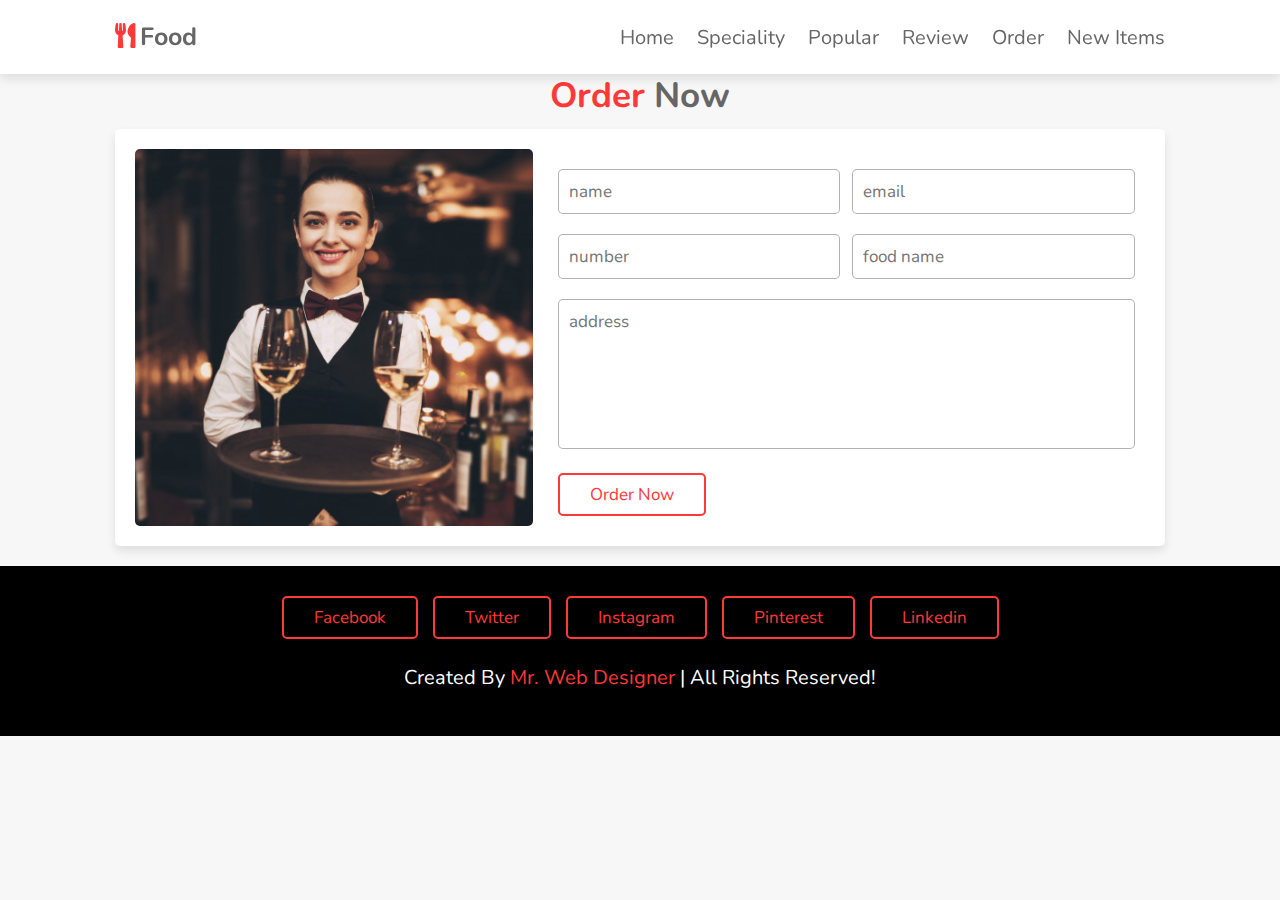
<file: food website/order.html>
<!DOCTYPE html>
<html lang="en">
<head>
    <meta charset="UTF-8">
    <meta http-equiv="X-UA-Compatible" content="IE=edge">
    <meta name="viewport" content="width=device-width, initial-scale=1.0">
    <link rel="stylesheet" href="Style.css">
     <!-- font awesome cdn link  -->
     <link rel="stylesheet" href="https://cdnjs.cloudflare.com/ajax/libs/font-awesome/5.15.3/css/all.min.css">

    <title>Document</title>
</head>
<body>

    
<header>

    <a href="#" class="logo"><i class="fas fa-utensils"></i>food</a>

    <div id="menu-bar" class="menu"></div>

    <nav class="navbar">
        <a href="index.html">home</a>
        <a href="speciality.html">speciality</a>
        <a href="popularity.html">popular</a>
        <a href="review.html">review</a>
        <a href="order.html">order</a>
        <a href="new.html">New Items</a>
    </nav>

</header>
    <section class="order" id="order">
        <br><br><br>
        <h1 class="heading"> <span>order</span> now </h1>
    
        <div class="row">
            
            <div class="image">
                <img src="images/order-img.jpg" alt="">
            </div>
    
            <form action="">
    
                <div class="inputBox">
                    <input type="text" placeholder="name">
                    <input type="email" placeholder="email">
                </div>
    
                <div class="inputBox">
                    <input type="number" placeholder="number">
                    <input type="text" placeholder="food name">
                </div>
    
                <textarea placeholder="address" name="" id="" cols="30" rows="10"></textarea>
    
                <input type="submit" value="order now" class="btn">
    
            </form>
    
        </div>

    </section>

    

    <section class="footer">

        <div class="share">
            <a href="#" class="btn">facebook</a>
            <a href="#" class="btn">twitter</a>
            <a href="#" class="btn">instagram</a>
            <a href="#" class="btn">pinterest</a>
            <a href="#" class="btn">linkedin</a>
        </div>
    
        <h1 class="credit"> created by <span> mr. web designer </span> | all rights reserved! </h1>
    
    </section>



</body>
</html>
</file>
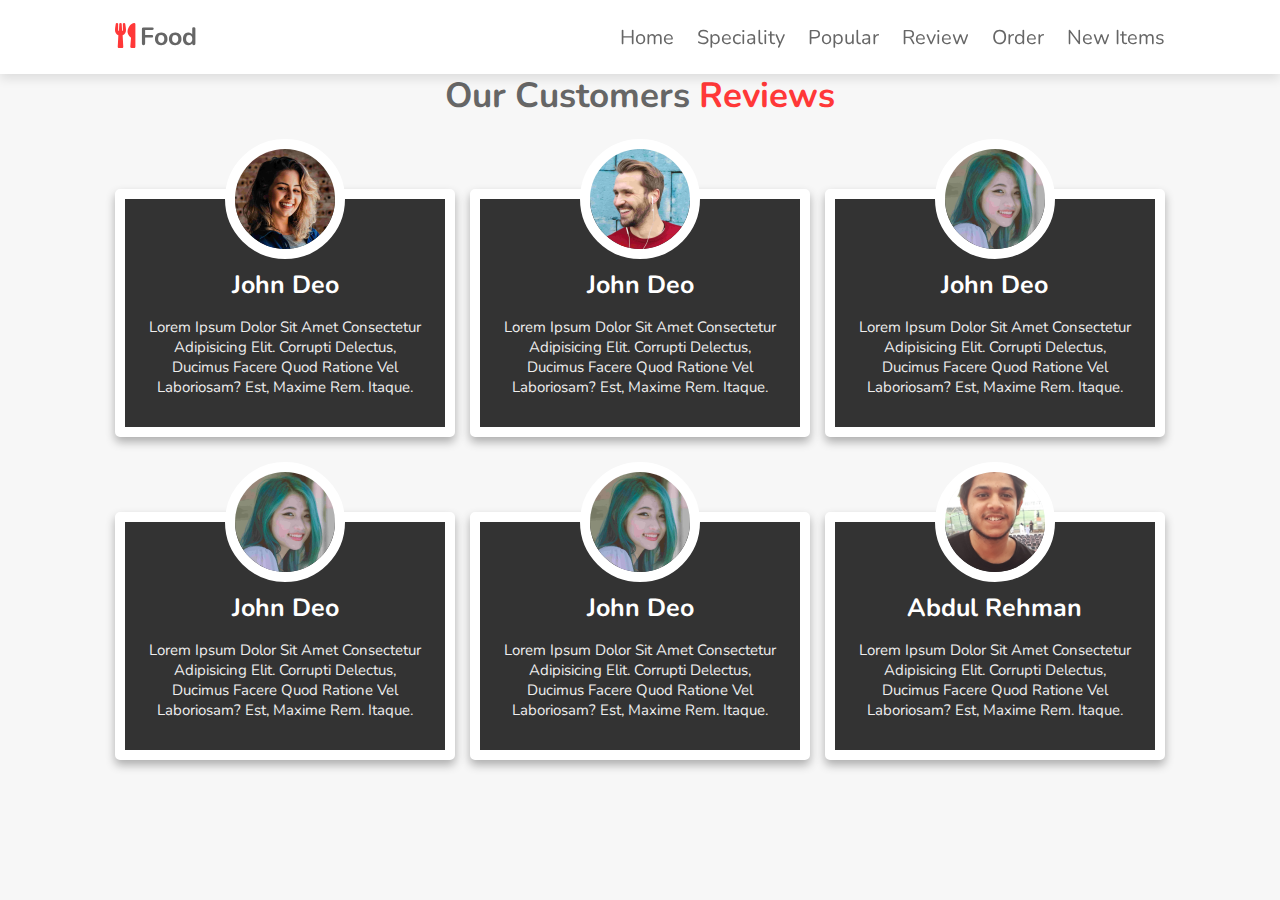
<file: food website/review.html>
<!DOCTYPE html>
<html lang="en">
<head>
    <meta charset="UTF-8">
    <meta http-equiv="X-UA-Compatible" content="IE=edge">
    <meta name="viewport" content="width=device-width, initial-scale=1.0">
    <link rel="stylesheet" href="Style.css">
     <!-- font awesome cdn link  -->
     <link rel="stylesheet" href="https://cdnjs.cloudflare.com/ajax/libs/font-awesome/5.15.3/css/all.min.css">

    <title>Document</title>
</head>
<body>
    



    <header>

        <a href="#" class="logo"><i class="fas fa-utensils"></i>food</a>
    
        <div id="menu-bar" class="menu"></div>
    
        <nav class="navbar">
            <a href="index.html">home</a>
            <a href="speciality.html">speciality</a>
            <a href="popularity.html">popular</a>
            <a href="review.html">review</a>
            <a href="order.html">order</a>
            <a href="new.html">New Items</a>
        </nav>
    
    </header>




<section class="review" id="review">
    <br><br><br>
    <h1 class="heading"> our customers <span>reviews</span> </h1>

    <div class="box-container">

        <div class="box">
            <img src="images/pic1.png" alt="">
            <h3>john deo</h3>
            
            <p>Lorem ipsum dolor sit amet consectetur adipisicing elit. Corrupti delectus, ducimus facere quod ratione vel laboriosam? Est, maxime rem. Itaque.</p>
        </div>
        <div class="box">
            <img src="images/pic2.png" alt="">
            <h3>john deo</h3>
    
            <p>Lorem ipsum dolor sit amet consectetur adipisicing elit. Corrupti delectus, ducimus facere quod ratione vel laboriosam? Est, maxime rem. Itaque.</p>
        </div>
        <div class="box">
            <img src="images/pic3.png" alt="">
            <h3>john deo</h3>
            <p>Lorem ipsum dolor sit amet consectetur adipisicing elit. Corrupti delectus, ducimus facere quod ratione vel laboriosam? Est, maxime rem. Itaque.</p>
        </div>
        <div class="box">
            <img src="images/pic3.png" alt="">
            <h3>john deo</h3>
            <p>Lorem ipsum dolor sit amet consectetur adipisicing elit. Corrupti delectus, ducimus facere quod ratione vel laboriosam? Est, maxime rem. Itaque.</p>
        </div>
        <div class="box">
            <img src="images/pic3.png" alt="">
            <h3>john deo</h3>
            <p>Lorem ipsum dolor sit amet consectetur adipisicing elit. Corrupti delectus, ducimus facere quod ratione vel laboriosam? Est, maxime rem. Itaque.</p>
        </div>
        <div class="box">
            <img src="images/20190311_154837-1 (2).jpg" alt="" >
            <h3>Abdul Rehman</h3>
            <p>Lorem ipsum dolor sit amet consectetur adipisicing elit. Corrupti delectus, ducimus facere quod ratione vel laboriosam? Est, maxime rem. Itaque.</p>
        </div>

    </div>

</section>
</body>
</html>
</file>
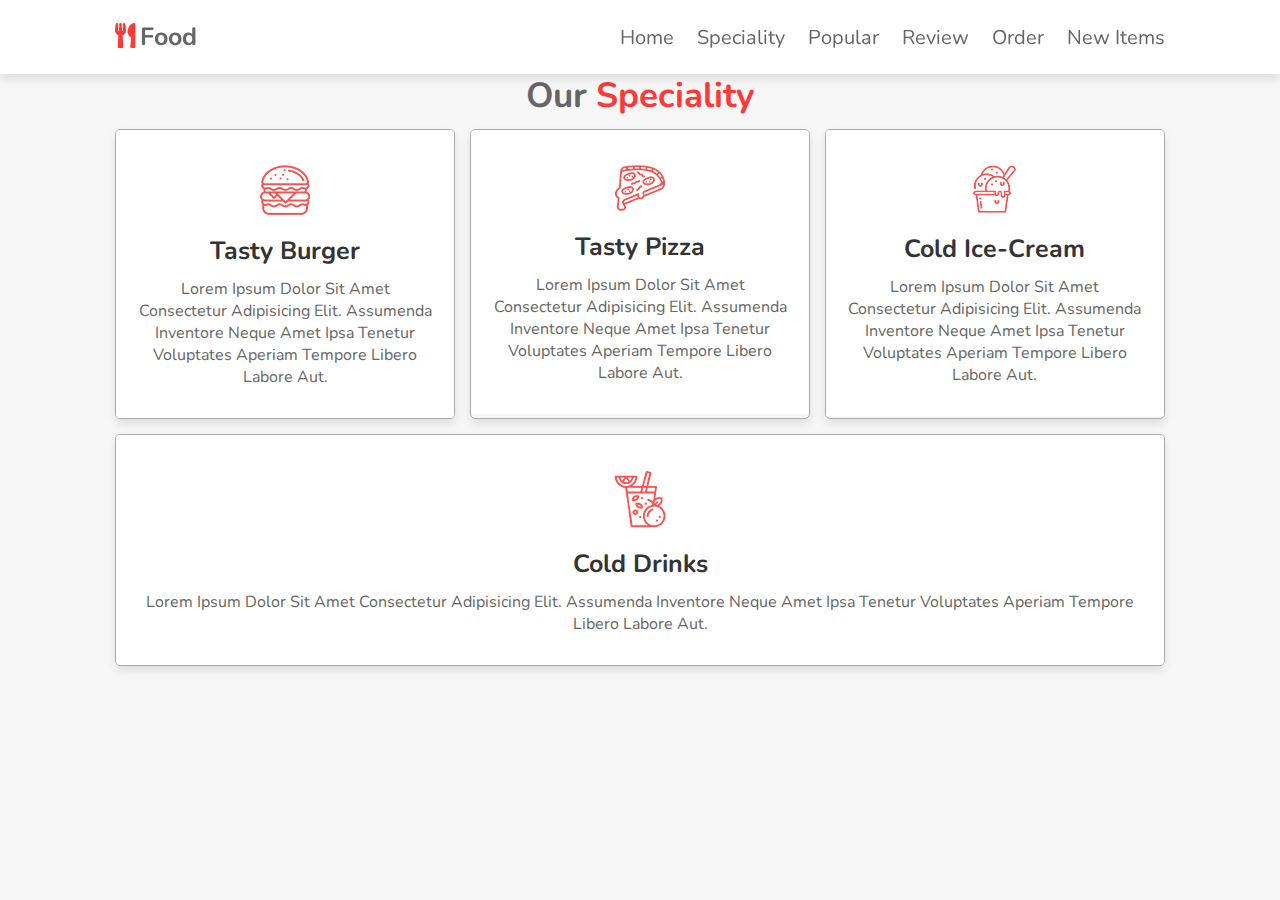
<file: food website/speciality.html>
<!DOCTYPE html>
<html lang="en">

<head>
    <meta charset="UTF-8">
    <meta http-equiv="X-UA-Compatible" content="IE=edge">
    <meta name="viewport" content="width=device-width, initial-scale=1.0">
    <link rel="stylesheet" href="Style.css">
     <!-- font awesome cdn link  -->
     <link rel="stylesheet" href="https://cdnjs.cloudflare.com/ajax/libs/font-awesome/5.15.3/css/all.min.css">

    <title>Document</title>
</head>

<body>




    <header>

        <a href="#" class="logo"><i class="fas fa-utensils"></i>food</a>

        <div id="menu-bar" class="menu"></div>

        <nav class="navbar">
            <a href="../food website/index.html">home</a>
            <a href="../food website/speciality.html">speciality</a>
            <a href="popularity.html">popular</a>
            <a href="review.html">review</a>
            <a href="order.html">order</a>
            <a href="new.html">New Items</a>
        </nav>

    </header>
    <section class="speciality" id="speciality">
        <br><br><br>
        <h1 class="heading"> our <span>speciality</span> </h1>

        <div class="box-container">

            <div class="box">
                <a href="../food website/specialitychildfolder/burger.html"><img class="image" src="images/s-img-1.jpg"
                        alt=""></a>
                <div class="content">
                    <img src="images/s-1.png" alt="">
                    <h3>tasty burger</h3>
                    <p>Lorem ipsum dolor sit amet consectetur adipisicing elit. Assumenda inventore neque amet ipsa
                        tenetur voluptates aperiam tempore libero labore aut.</p>
                </div>
            </div>
            <div class="box">
                <a href="../food website/specialitychildfolder/pizza.html"><img class="image" src="images/s-img-2.jpg"
                        alt=""></a>
                <div class="content">
                    <img src="images/s-2.png" alt="">
                    <h3>tasty pizza</h3>
                    <p>Lorem ipsum dolor sit amet consectetur adipisicing elit. Assumenda inventore neque amet ipsa
                        tenetur voluptates aperiam tempore libero labore aut.</p>
                </div>
            </div>
            <div class="box">
                <a href="../food website/specialitychildfolder/ice-cream.html"><img class="image"
                        src="images/s-img-3.jpg" alt=""></a>
                <div class="content">
                    <img src="images/s-3.png" alt="">
                    <h3>cold ice-cream</h3>
                    <p>Lorem ipsum dolor sit amet consectetur adipisicing elit. Assumenda inventore neque amet ipsa
                        tenetur voluptates aperiam tempore libero labore aut.</p>
                </div>
            </div>
            <div class="box">
                <a href="../food website/specialitychildfolder/cold_drink.html"> <img class="image"
                        src="images/s-img-4.jpg" alt=""></a>
                <div class="content">
                    <img src="images/s-4.png" alt="">
                    <h3>cold drinks</h3>
                    <p>Lorem ipsum dolor sit amet consectetur adipisicing elit. Assumenda inventore neque amet ipsa
                        tenetur voluptates aperiam tempore libero labore aut.</p>
                </div>
            </div>
            <!-- <div class="box">
                <img class="image" src="images/s-img-5.jpg" alt="">
                <div class="content">
                    <img src="images/s-5.png" alt="">
                    <h3>tasty sweets</h3>
                    <p>Lorem ipsum dolor sit amet consectetur adipisicing elit. Assumenda inventore neque amet ipsa
                        tenetur voluptates aperiam tempore libero labore aut.</p>
                </div>
            </div>
            <div class="box">
                <img class="image" src="images/s-img-6.jpg" alt="">
                <div class="content">
                    <img src="images/s-6.png" alt="">
                    <h3>healty breakfast</h3>
                    <p>Lorem ipsum dolor sit amet consectetur adipisicing elit. Assumenda inventore neque amet ipsa
                        tenetur voluptates aperiam tempore libero labore aut.</p>
                </div>
            </div> -->

        </div>

    </section>

</body>

</html>
</file>
<file: food website/Style.css>
@import url('https://fonts.googleapis.com/css2?family=Nunito:wght@200;300;400;600;700&display=swap');

:root{
  --red:#ff3838;
}

*{
  font-family: 'Nunito', sans-serif;
  margin:0; padding:0;
  box-sizing: border-box;
  outline: none; border:none;
  text-decoration: none;
  text-transform: capitalize;
  transition:all .2s linear;
}

*::selection{
  background:var(--red);
  color:#fff;
}

html{
  font-size: 62.5%;
  overflow-x: hidden;
  scroll-behavior: smooth;
  scroll-padding-top: 6rem;
}

body{
  background:#f7f7f7;
}

section{
  padding:2rem 9%;
}

.heading{
  text-align: center;
  font-size: 3.5rem;
  padding:1rem;
  color:#666;
}

.heading span{
  color:var(--red);
}

.btn{
  display: inline-block;
  padding:.8rem 3rem;
  border:.2rem solid var(--red);
  color:var(--red);
  cursor: pointer;
  font-size: 1.7rem;
  border-radius: .5rem;
  position: relative;
  overflow: hidden;
  z-index: 0;
  margin-top: 1rem;
}

.btn::before{
  content: '';
  position: absolute;
  top:0; right: 0;
  width:0%;
  height:100%;
  background:var(--red);
  transition: .3s linear;
  z-index: -1;
}

.btn:hover::before{
  width:100%;
  left: 0;
}

.btn:hover{
  color:#fff;
}

header{
  position: fixed;
  top:0; left: 0; right:0;
  z-index: 1000;
  display: flex;
  align-items: center;
  justify-content: space-between;
  background:#fff;
  padding:2rem 9%;
  box-shadow: 0 .5rem 1rem rgba(0,0,0,.1);
}

header .logo{
  font-size: 2.5rem;
  font-weight: bolder;
  color:#666;
}

header .logo i{
  padding-right: .5rem;
  color:var(--red);
}

header .navbar a{
  font-size: 2rem;
  margin-left: 2rem;
  color:#666;
}

header .navbar a:hover{
  color:var(--red);
}

#menu-bar{
  font-size: 3rem;
  cursor: pointer;
  color:#666;
  border:.1rem solid #666;
  border-radius: .3rem;
  padding:.5rem 1.5rem;
  display: none;
}

.home{
  display: flex;
  /* flex-wrap: wrap; */
  gap:1.5rem;
  min-height: 100vh;
  align-items: center;
  background:url(../images/home-bg.jpg) no-repeat;
  background-size: cover;
  background-position: center;
}

.home .content{
  flex:1 1 40rem;
  padding-top: 6.5rem;
}

.home .image{
  flex:1 1 40rem;
}

.home .image img{
  width:100%;
  padding:1rem;
  /* animation:float 3s linear infinite; */
}

@keyframes float{
  0%, 100%{
    transform: translateY(0rem);
  }
  50%{
    transform: translateY(3rem);
  }
}

.home .content h3{
  font-size: 5rem;
  color:#333;
}

.home .content p{
  font-size: 1.7rem;
  color:#666;
  padding:1rem 0;
}

.speciality .box-container{
  display: flex;
  flex-wrap: wrap;
  gap:1.5rem;
}

.speciality .box-container .box{
  flex:1 1 30rem;
  position: relative;
  overflow: hidden;
  box-shadow: 0 .5rem 1rem rgba(0,0,0,.1);
  border:.1rem solid rgba(0,0,0,.3);
  cursor: pointer;
  border-radius: .5rem;
}

.speciality .box-container .box .image{
  height:100%;
  width:100%;
  object-fit: cover;
  position: absolute;
  top:-100%; left:0;
}

.speciality .box-container .box .content{
  text-align: center;
  background:#fff;
  padding:2rem;
}

.speciality .box-container .box .content img{
  margin:1.5rem 0;
}

.speciality .box-container .box .content h3{
  font-size: 2.5rem;
  color:#333;
}

.speciality .box-container .box .content p{
  font-size: 1.6rem;
  color:#666;
  padding:1rem 0;
}

.speciality .box-container .box:hover .image{
  top:0;
}

.speciality .box-container .box:hover .content{
  transform: translateY(100%);
}

.popular .box-container{
  display: flex;
  flex-wrap: wrap;
  gap:1.5rem;
}

.popular .box-container .box{
  padding:2rem;
  background:#fff;
  box-shadow: 0 .5rem 1rem rgba(0,0,0,.1);
  border:.1rem solid rgba(0,0,0,.3);
  border-radius: .5rem;
  text-align: center;
  flex:1 1 30rem;
  position: relative;
}

.popular .box-container .box img{
  height:25rem;
  object-fit: cover;
  width:100%;
  border-radius: .5rem;
}

.popular .box-container .box .price{
  position: absolute;
  top:3rem; left:3rem;
  background:var(--red);
  color:#fff;
  font-size: 2rem;
  padding:.5rem 1rem;
  border-radius: .5rem;
}

.popular .box-container .box h3{
  color:#333;
  font-size: 2.5rem;
  padding-top: 1rem;
}

.popular .box-container .box .stars i{
  color:gold;
  font-size: 1.7rem;
  padding:1rem .1rem;
}

.steps{
  display: flex;
  flex-wrap: wrap;
  gap:1.5rem;
  padding:1rem;
}

.steps .box{
  flex:1 1 25rem;
  padding:1rem;
  text-align: center;
}

.steps .box img{
  border-radius: 50%;
  border:1rem solid #fff;
  box-shadow: 0 .5rem 1rem rgba(0,0,0,.1);
}

.steps .box h3{
  font-size: 3rem;
  color:#333;
  padding:1rem;
}

.gallery .box-container{
  display: flex;
  flex-wrap: wrap;
  gap:1.5rem;
}

.gallery .box-container .box{
  height:25rem;
  flex:1 1 30rem;
  border:1rem solid #fff;
  box-shadow: 0 .5rem 1rem rgba(0,0,0,.1);
  border-radius: .5rem;
  position: relative;
  overflow: hidden;
}

.gallery .box-container .box img{
  height:100%;
  width:100%;
  object-fit: cover;
}

.gallery .box-container .box .content{
  position: absolute;
  top:-100%; left:0;
  height: 100%;
  width:100%;
  background:rgba(255,255,255,.9);
  padding:2rem;
  padding-top: 5rem;
  text-align: center;
}

.gallery .box-container .box .content h3{
  font-size: 2.5rem;
  color:#333;
}

.gallery .box-container .box .content p{
  font-size: 1.5rem;
  color:#666;
  padding:1rem 0;
}

.gallery .box-container .box:hover .content{
  top:0;
}

.review .box-container{
  display: flex;
  flex-wrap: wrap;
  gap:1.5rem;
}

.review .box-container .box{
  text-align: center;
  padding:2rem;
  border:1rem solid #fff;
  box-shadow: 0 .5rem 1rem rgba(0,0,0,.3);
  border-radius: .5rem;
  flex:1 1 30rem;
  background:#333;
  margin-top: 6rem;
}

.review .box-container .box img{
  height: 12rem;
  width:12rem;
  border-radius: 50%;
  border:1rem solid #fff;
  margin-top: -8rem;
  object-fit: cover;
}

.review .box-container .box h3{
  font-size: 2.5rem;
  color:#fff;
  padding:.5rem 0;
}

.review .box-container .box .stars i{
  font-size: 2rem;
  color:var(--red);
  padding:.5rem 0;
}

.review .box-container .box p{
  font-size: 1.5rem;
  color:#eee;
  padding:1rem 0;
}

.order .row{
  padding:2rem;
  box-shadow: 0 .5rem 1rem rgba(0,0,0,.1);
  background:#fff;
  display: flex;
  flex-wrap: wrap;
  gap:1.5rem;
  border-radius: .5rem;
}

.order .row .image{
  flex:1 1 30rem;
}

.order .row .image img{
  height: 100%;
  width:100%;
  object-fit: cover;
  border-radius: .5rem;
}

.order .row form{
  flex:1 1 50rem;
  padding:1rem;
}

.order .row form .inputBox{
  display: flex;
  justify-content: space-between;
  flex-wrap: wrap;
}

.order .row form .inputBox input, .order .row form textarea{
  padding:1rem;
  margin:1rem 0;
  font-size: 1.7rem;
  color:#333;
  text-transform: none;
  border:.1rem solid rgba(0,0,0,.3);
  border-radius: .5rem;
  width:49%;
}

.order .row form textarea{
  width:100%;
  resize: none;
  height:15rem;
}

.order .row form .btn{
  background:none;
}

.order .row form .btn:hover{
  background:var(--red);
}

.footer{
  background:#000;
  text-align: center;
}

.footer .share{
  display: flex;
  gap:1.5rem;
  justify-content: center;
  flex-wrap: wrap;
}

.footer .credit{
  padding:2.5rem 1rem;
  color:#fff;
  font-weight: normal;
  font-size: 2rem;
}

.footer .credit span{
  color:var(--red);
}

#scroll-top{
  position: fixed;
  top:-120%;
  right:2rem;
  padding:.5rem 1.5rem;
  font-size: 4rem;
  background:var(--red);
  color:#fff;
  border-radius: .5rem;
  transition: 1s linear;
  z-index: 1000;
}

#scroll-top.active{
  top:calc(100% - 12rem)
}

.loader-container{
  position: fixed;
  top:0; left:0;
  z-index: 10000;
  background:#fff;
  display: flex;
  align-items: center;
  justify-content: center;
  height:100%;
  width:100%;
}

.loader-container.fade-out{
  top:-120%;
}


/* media queries  */

@media(max-width:991px){

  html{
    font-size: 55%;
  }

  header{
    padding:2rem;
  }

  section{
    padding:2rem;
  }

}

@media(max-width:768px){

  #menu-bar{
    display: initial;
  }

  header .navbar{
    position: absolute;
    top:100%; left: 0; right:0;
    background: #f7f7f7;
    border-top: .1rem solid rgba(0,0,0,.1);
    clip-path: polygon(0 0, 100% 0, 100% 0, 0 0);
  }

  header .navbar.active{
    clip-path: polygon(0 0, 100% 0, 100% 100%, 0% 100%);
  }

  header .navbar a{
    margin: 1.5rem;
    padding:1.5rem;
    display: block;
    border:.2rem solid rgba(0,0,0,.1);
    border-left:.5rem solid var(--red);
    background:#fff;
  }

}

@media(max-width:450px){

  html{
    font-size: 50%;
  }

  .order .row form .inputBox input{
    width:100%;
  }

}
.card-div{
  display: flex;
  flex-direction: row;
  /* display: flex; */
}
.card{
  padding: 20px;
  text-align: center;
}
.img{
  width: 100%;
}
</file>
